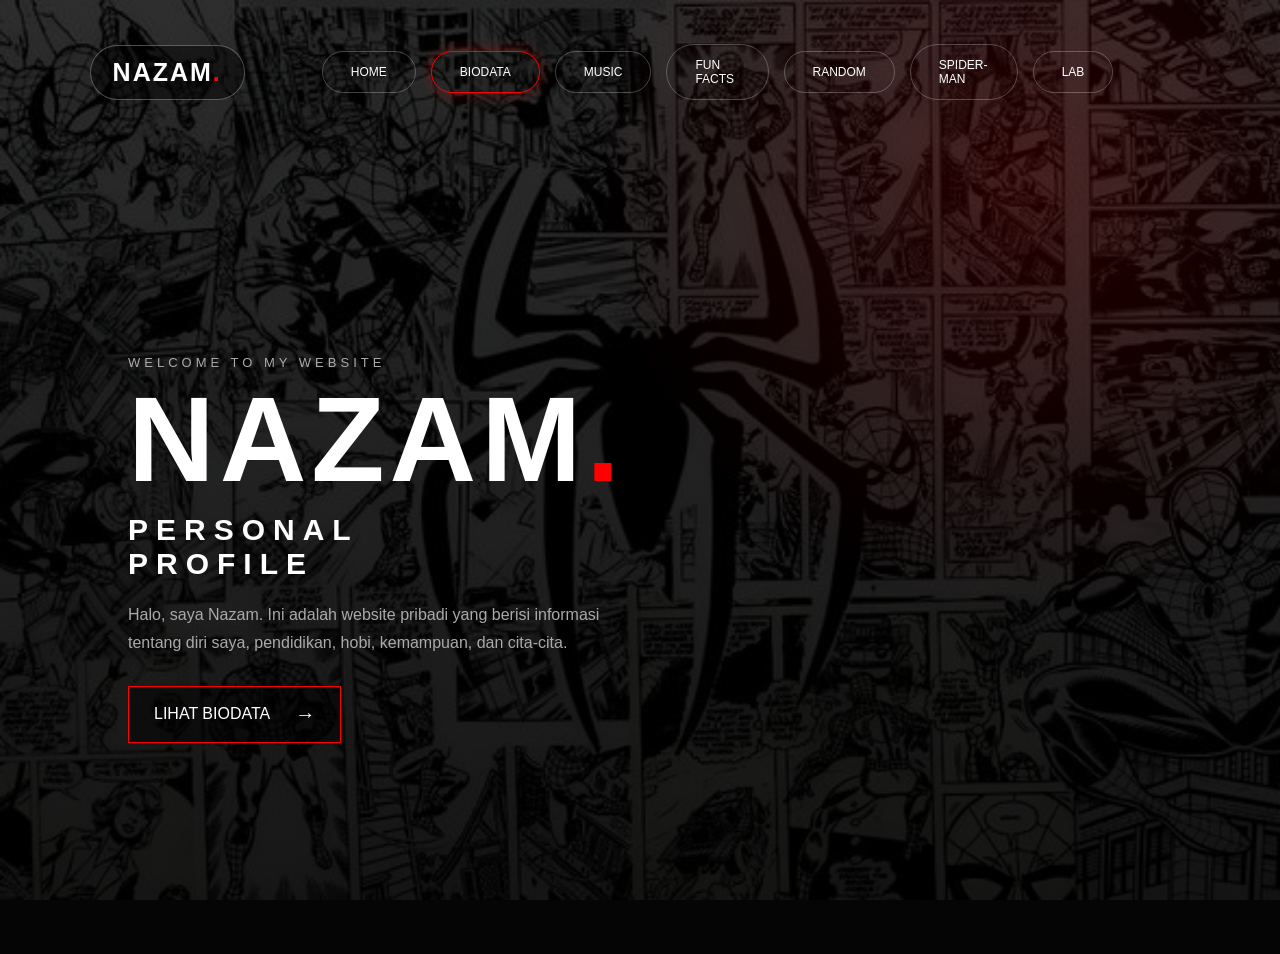
<file: index.html>
<!DOCTYPE html>
<html lang="id">
<head>
    <meta charset="UTF-8">
    <meta name="viewport" content="width=device-width, initial-scale=1.0">

    <title>NAZAM — Home</title>

    <link rel="stylesheet" href="style.css">
</head>

<body>

    <!-- NAVBAR -->
    <header class="navbar">

        <div class="logo">
            NAZAM<span>.</span>
        </div>

<nav class="navbar">
    <a href="index.html">HOME</a>
    <a href="biodata.html" class="active">BIODATA</a>
    <a href="music.html">MUSIC</a>
    <a href="funfacts.html">FUN FACTS</a>
    <a href="random.html">RANDOM</a>
    <a href="spiderman.html">SPIDER-MAN</a>
    <a href="experiment.html">LAB</a>
</nav>

    </header>


    <!-- HERO -->
    <main class="hero">

        <div class="hero-content">

            <div class="hero-small">
                WELCOME TO MY WEBSITE
            </div>

            <h1>
                NAZAM<span>.</span>
            </h1>

            <h2>
                PERSONAL<br>
                PROFILE
            </h2>

            <p>
                Halo, saya Nazam. Ini adalah website pribadi
                yang berisi informasi tentang diri saya,
                pendidikan, hobi, kemampuan, dan cita-cita.
            </p>

            <a href="biodata.html" class="bio-button">
                LIHAT BIODATA
                <span>→</span>
            </a>

        </div>

    </main>


    <script src="script.js"></script>

</body>
</html>
</file>
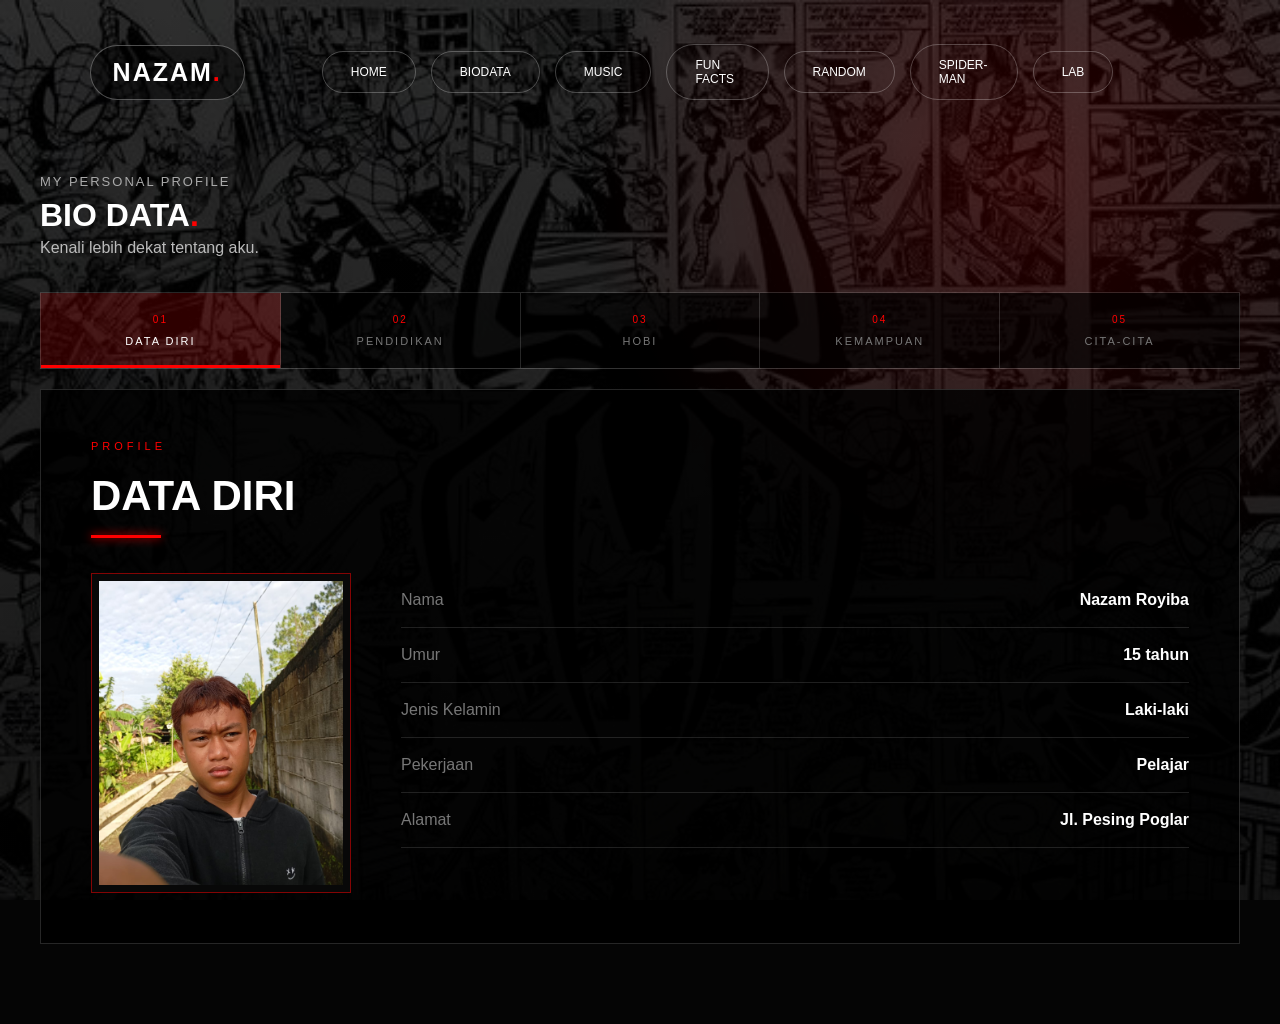
<file: biodata.html>
<!DOCTYPE html>
<html lang="id">

<head>

    <meta charset="UTF-8">

    <meta name="viewport" content="width=device-width, initial-scale=1.0">

    <title>NAZAM — Bio Data</title>

    <link rel="stylesheet" href="style.css">
    <link rel="stylesheet" href="biodata.css">

</head>


<body>

    <!-- NAVBAR -->

    <header class="navbar">

        <div class="logo">
            NAZAM<span>.</span>
        </div>

<nav class="navbar">
    <a href="index.html">HOME</a>
    <a href="biodata.html">BIODATA</a>
    <a href="music.html">MUSIC</a>
    <a href="funfacts.html">FUN FACTS</a>
    <a href="random.html">RANDOM</a>
    <a href="spiderman.html">SPIDER-MAN</a>
    <a href="experiment.html">LAB</a>
</nav>

    </header>


    <!-- BIODATA -->

    <main class="biodata-container">


        <!-- JUDUL -->

        <section class="bio-heading">

            <div>

                <div class="bio-small">
                    MY PERSONAL PROFILE 
                </div>

                <h1>
                    BIO DATA<span>.</span>
                </h1>

                <p>
                    Kenali lebih dekat tentang aku.
                </p>

            </div>

            <div class="bio-number">
                
            </div>

        </section>


        <!-- MENU -->

        <div class="tabs">

            <button
                class="tab active"
                data-target="data-diri">

                <span>01</span>
                DATA DIRI

            </button>


            <button
                class="tab"
                data-target="pendidikan">

                <span>02</span>
                PENDIDIKAN

            </button>


            <button
                class="tab"
                data-target="hobi">

                <span>03</span>
                HOBI

            </button>


            <button
                class="tab"
                data-target="kemampuan">

                <span>04</span>
                KEMAMPUAN

            </button>


            <button
                class="tab"
                data-target="cita-cita">

                <span>05</span>
                CITA-CITA

            </button>

        </div>


        <!-- ================= DATA DIRI ================= -->

        <section
            class="content active"
            id="data-diri">

            <div class="section-label">
                PROFILE
            </div>

            <h2>
                DATA DIRI
            </h2>


            <div class="profile">

                <!-- FOTO -->

                <div class="photo">

                    <img
                        src="foto-nazam.jpg"
                        alt="Foto Nazam">

                </div>


                <!-- INFORMASI -->

                <div class="information">

                    <div class="data">

                        <span>Nama</span>
                        <strong>Nazam Royiba</strong>

                    </div>


                    <div class="data">

                        <span>Umur</span>
                        <strong>15 tahun</strong>

                    </div>


                    <div class="data">

                        <span>Jenis Kelamin</span>
                        <strong>Laki-laki</strong>

                    </div>


                    <div class="data">

                        <span>Pekerjaan</span>
                        <strong>Pelajar</strong>

                    </div>


                    <div class="data">

                        <span>Alamat</span>
                        <strong>Jl. Pesing Poglar</strong>

                    </div>

                </div>

            </div>

        </section>


        <!-- ================= PENDIDIKAN ================= -->

        <section
            class="content"
            id="pendidikan">

            <div class="section-label">
                02 / EDUCATION
            </div>

            <h2>
                PENDIDIKAN
            </h2>


            <div class="education-list">

                <div class="education-item">

                    <span>01</span>

                    <div>
                        <small>SEKOLAH DASAR</small>

                        <h3>
                            SDN KKA 01 PG
                        </h3>
                    </div>

                </div>


                <div class="education-item">

                    <span>02</span>

                    <div>
                        <small>SEKOLAH MENENGAH PERTAMA</small>

                        <h3>
                            SMPN 132 JAKARTA
                        </h3>
                    </div>

                </div>


                <div class="education-item">

                    <span>03</span>

                    <div>
                        <small>SEKOLAH MENENGAH KEJURUAN</small>

                        <h3>
                            SMKN 1 JAKARTA
                        </h3>
                    </div>

                </div>

            </div>

        </section>


        <!-- ================= HOBI ================= -->

        <section
            class="content"
            id="hobi">

            <div class="section-label">
                03 / INTEREST
            </div>

            <h2>
                HOBI
            </h2>


            <div class="cards">


                <div class="card">

                    <span class="card-number">
                        01
                    </span>

                    <div class="icon">
                        ✎
                    </div>

                    <h3>
                        MENGGAMBAR
                    </h3>

                    <p>
                        Menggambar dan menuangkan ide
                        melalui visual.
                    </p>

                </div>


                <div class="card">

                    <span class="card-number">
                        02
                    </span>

                    <div class="icon">
                        ♪
                    </div>

                    <h3>
                        MUSIK
                    </h3>

                    <p>
                        Mendengarkan musik sebagai hiburan
                        dan teman aktivitas.
                    </p>

                </div>


                <div class="card">

                    <span class="card-number">
                        03
                    </span>

                    <div class="icon">
                        +
                    </div>

                    <h3>
                        MEMBACA
                    </h3>

                    <p>
                        Membaca untuk menambah wawasan
                        dan pengetahuan.
                    </p>

                </div>


            </div>

        </section>


        <!-- ================= KEMAMPUAN ================= -->

        <section
            class="content"
            id="kemampuan">

            <div class="section-label">
                04 / SKILLS
            </div>

            <h2>
                KEMAMPUAN
            </h2>


            <div class="skills">

                <div class="skill">

                    <div>
                        <span>
                            BAHASA INDONESIA
                        </span>

                        <b>01</b>
                    </div>

                    <div class="skill-line">
                        <i></i>
                    </div>

                </div>


                <div class="skill">

                    <div>
                        <span>
                            MATEMATIKA
                        </span>

                        <b>02</b>
                    </div>

                    <div class="skill-line">
                        <i></i>
                    </div>

                </div>


                <div class="skill">

                    <div>
                        <span>
                            BAHASA INGGRIS
                        </span>

                        <b>03</b>
                    </div>

                    <div class="skill-line">
                        <i></i>
                    </div>

                </div>

            </div>

        </section>


        <!-- ================= CITA-CITA ================= -->

        <section
            class="content"
            id="cita-cita">

            <div class="section-label">
                05 / FUTURE
            </div>

            <h2>
                CITA-CITA
            </h2>


            <div class="cards">


                <div class="card">

                    <span class="card-number">
                        01
                    </span>

                    <div class="icon">
                        ◈
                    </div>

                    <h3>
                        CEO PERUSAHAAN TAMBANG
                    </h3>

                    <p>
                        Membangun dan memimpin perusahaan
                        di bidang pertambangan.
                    </p>

                </div>


                <div class="card">

                    <span class="card-number">
                        02
                    </span>

                    <div class="icon">
                        &lt;/&gt;
                    </div>

                    <h3>
                        BERKARIER DI BIDANG IT
                    </h3>

                    <p>
                        Mengembangkan kemampuan teknologi
                        dan bekerja di bidang IT.
                    </p>

                </div>


                <div class="card">

                    <span class="card-number">
                        03
                    </span>

                    <div class="icon">
                        ★
                    </div>

                    <h3>
                        MENJADI TNI AU
                    </h3>

                    <p>
                        Memiliki cita-cita untuk berkarier
                        sebagai anggota TNI Angkatan Udara.
                    </p>

                </div>


            </div>

        </section>


    </main>


    <script src="script.js"></script>

</body>

</html>
</file>
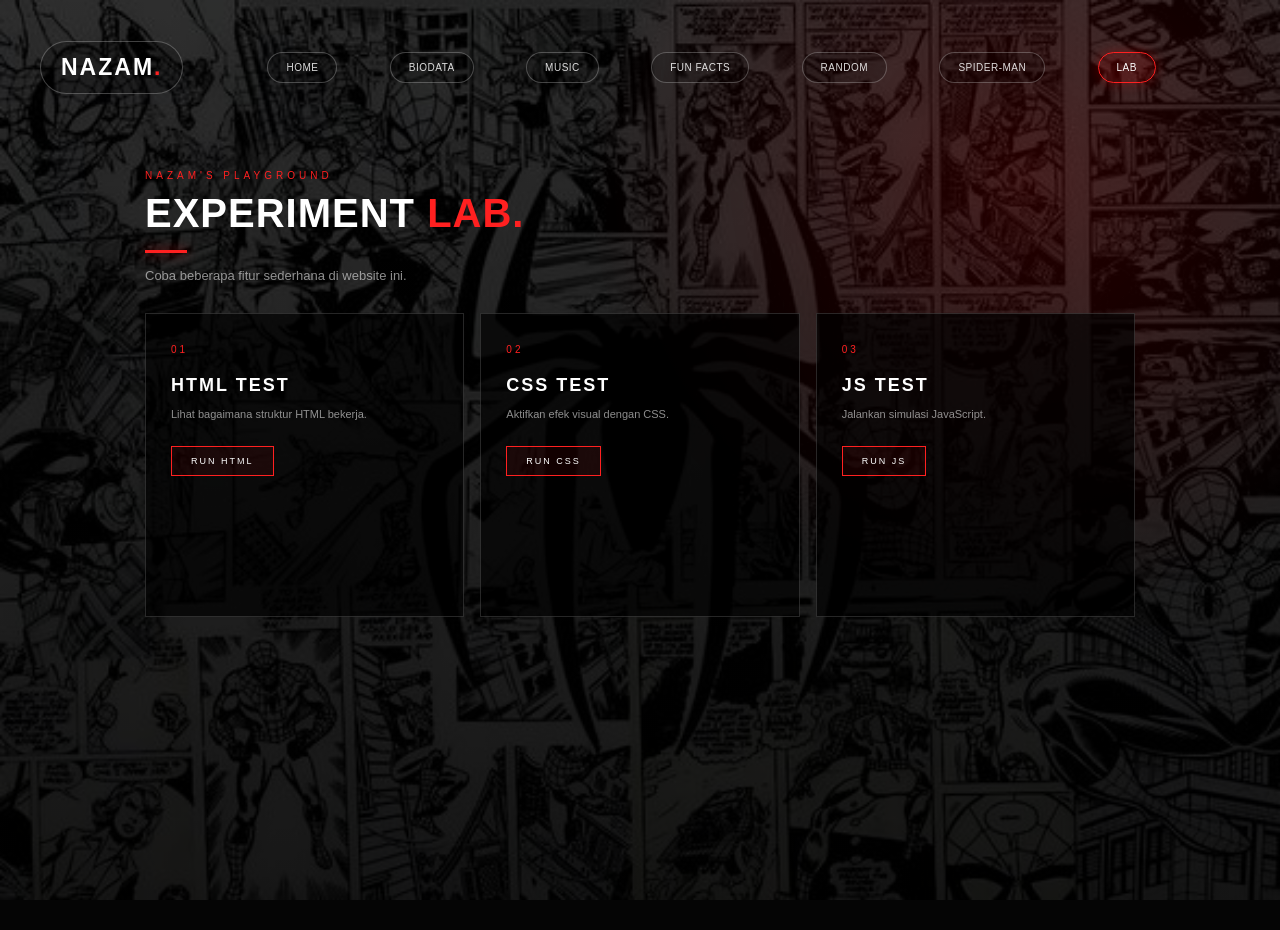
<file: experiment.html>
<!DOCTYPE html>
<html lang="id">
<head>
    <meta charset="UTF-8">
    <meta name="viewport" content="width=device-width, initial-scale=1.0">

    <title>NAZAM — Lab</title>

    <link rel="stylesheet" href="style.css">
    <link rel="stylesheet" href="experiment.css">
</head>

<body>

<header class="header">

    <div class="logo">
        NAZAM<span>.</span>
    </div>

    <nav class="navbar">

        <a href="index.html">HOME</a>

        <a href="biodata.html">BIODATA</a>

        <a href="music.html">MUSIC</a>

        <a href="funfacts.html">FUN FACTS</a>

        <a href="random.html">RANDOM</a>

        <a href="spiderman.html">SPIDER-MAN</a>

        <a href="experiment.html" class="active">LAB</a>

    </nav>

</header>


<main class="experiment-page">

    <div class="page-heading">
        <p>NAZAM'S PLAYGROUND</p>

        <h1>
            EXPERIMENT <span>LAB.</span>
        </h1>

        <div></div>

        <p>
            Coba beberapa fitur sederhana di website ini.
        </p>
    </div>


 <section class="experiment-grid">

    <!-- HTML -->
    <div class="experiment-card">

        <small>01</small>

        <h2>HTML TEST</h2>

        <p>
            Lihat bagaimana struktur HTML bekerja.
        </p>

        <button onclick="runHTML()">
            RUN HTML
        </button>

        <div class="visual-result html-visual" id="htmlResult">

            <div class="code-icon">
                &lt;/&gt;
            </div>

            <div class="scan-line"></div>

            <strong>HTML SYSTEM</strong>

            <span>STRUCTURE ONLINE</span>

        </div>

    </div>


    <!-- CSS -->
    <div class="experiment-card">

        <small>02</small>

        <h2>CSS TEST</h2>

        <p>
            Aktifkan efek visual dengan CSS.
        </p>

        <button onclick="runCSS()">
            RUN CSS
        </button>

        <div class="visual-result css-visual" id="cssResult">

            <div class="energy-ring"></div>

            <div class="energy-core"></div>

            <strong>CSS ENERGY</strong>

            <span>VISUAL EFFECT ACTIVE</span>

        </div>

    </div>


    <!-- JAVASCRIPT -->
    <div class="experiment-card">

        <small>03</small>

        <h2>JS TEST</h2>

        <p>
            Jalankan simulasi JavaScript.
        </p>

        <button onclick="runJS()">
            RUN JS
        </button>

        <div class="visual-result js-visual" id="jsResult">

            <div class="terminal">

                <div class="terminal-top">
                    <span></span>
                    <span></span>
                    <span></span>
                </div>

                <div class="terminal-text">
                    <p>&gt; initializing...</p>
                    <p>&gt; javascript online</p>
                    <p>&gt; system ready_</p>
                </div>

            </div>

        </div>

    </div>

</section>

</main>

<script>

function runHTML() {

    const result = document.getElementById("htmlResult");

    result.classList.remove("show");

    setTimeout(() => {

        result.classList.add("show");

    }, 100);

}


function runCSS() {

    const result = document.getElementById("cssResult");

    result.classList.remove("show");

    setTimeout(() => {

        result.classList.add("show");

        result.classList.toggle("active");

    }, 100);

}


function runJS() {

    const result = document.getElementById("jsResult");

    result.classList.remove("show");

    setTimeout(() => {

        result.classList.add("show");

    }, 100);

}

</script>

</script>
</body>
</html>
</file>
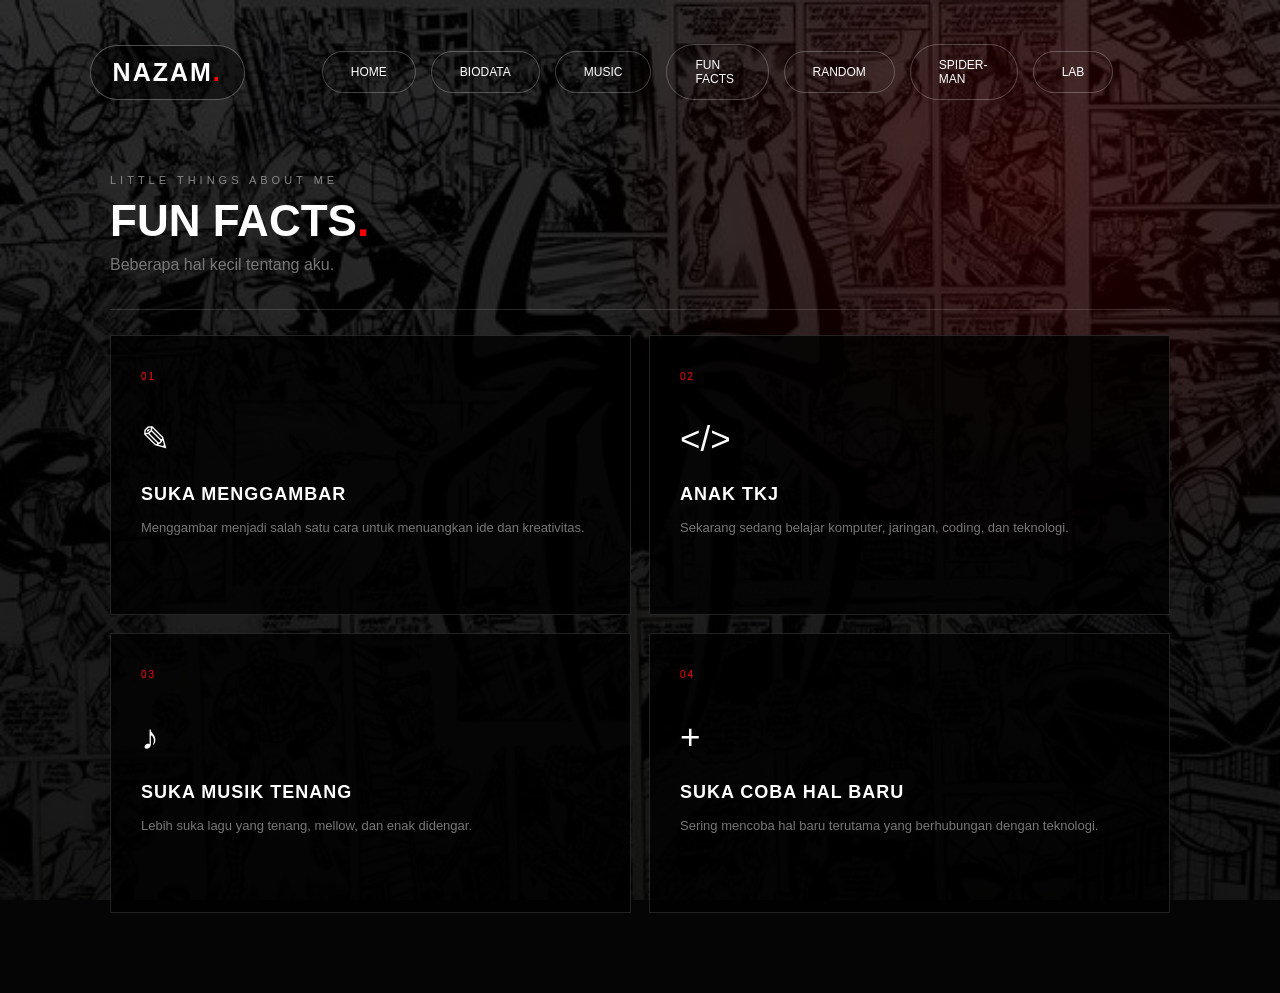
<file: funfacts.html>
<!DOCTYPE html>
<html lang="id">

<head>
    <meta charset="UTF-8">
    <meta name="viewport" content="width=device-width, initial-scale=1.0">

    <title>NAZAM — Fun Facts</title>

    <link rel="stylesheet" href="style.css">
    <link rel="stylesheet" href="funfacts.css">
</head>

<body>

<header class="navbar">

    <div class="logo">
        NAZAM<span>.</span>
    </div>

<nav class="navbar">
    <a href="index.html">HOME</a>
    <a href="biodata.html">BIODATA</a>
    <a href="music.html">MUSIC</a>
    <a href="funfacts.html">FUN FACTS</a>
    <a href="random.html">RANDOM</a>
    <a href="spiderman.html">SPIDER-MAN</a>
    <a href="experiment.html">LAB</a>
</nav>

</header>


<main class="facts-container">

    <section class="facts-heading">

        <div>

            <div class="facts-small">
                LITTLE THINGS ABOUT ME
            </div>

            <h1>
                FUN FACTS<span>.</span>
            </h1>

            <p>
                Beberapa hal kecil tentang aku.
            </p>

        </div>

        <div class="facts-number">
            
        </div>

    </section>


    <section class="facts-grid">


        <article class="fact">

            <span>01</span>

            <div class="fact-icon">
                ✎
            </div>

            <h2>
                SUKA MENGGAMBAR
            </h2>

            <p>
                Menggambar menjadi salah satu cara
                untuk menuangkan ide dan kreativitas.
            </p>

        </article>


        <article class="fact">

            <span>02</span>

            <div class="fact-icon">
                &lt;/&gt;
            </div>

            <h2>
                ANAK TKJ
            </h2>

            <p>
                Sekarang sedang belajar komputer,
                jaringan, coding, dan teknologi.
            </p>

        </article>


        <article class="fact">

            <span>03</span>

            <div class="fact-icon">
                ♪
            </div>

            <h2>
                SUKA MUSIK TENANG
            </h2>

            <p>
                Lebih suka lagu yang tenang,
                mellow, dan enak didengar.
            </p>

        </article>


        <article class="fact">

            <span>04</span>

            <div class="fact-icon">
                +
            </div>

            <h2>
                SUKA COBA HAL BARU
            </h2>

            <p>
                Sering mencoba hal baru terutama
                yang berhubungan dengan teknologi.
            </p>

        </article>


    </section>

</main>

</body>
</html>
</file>
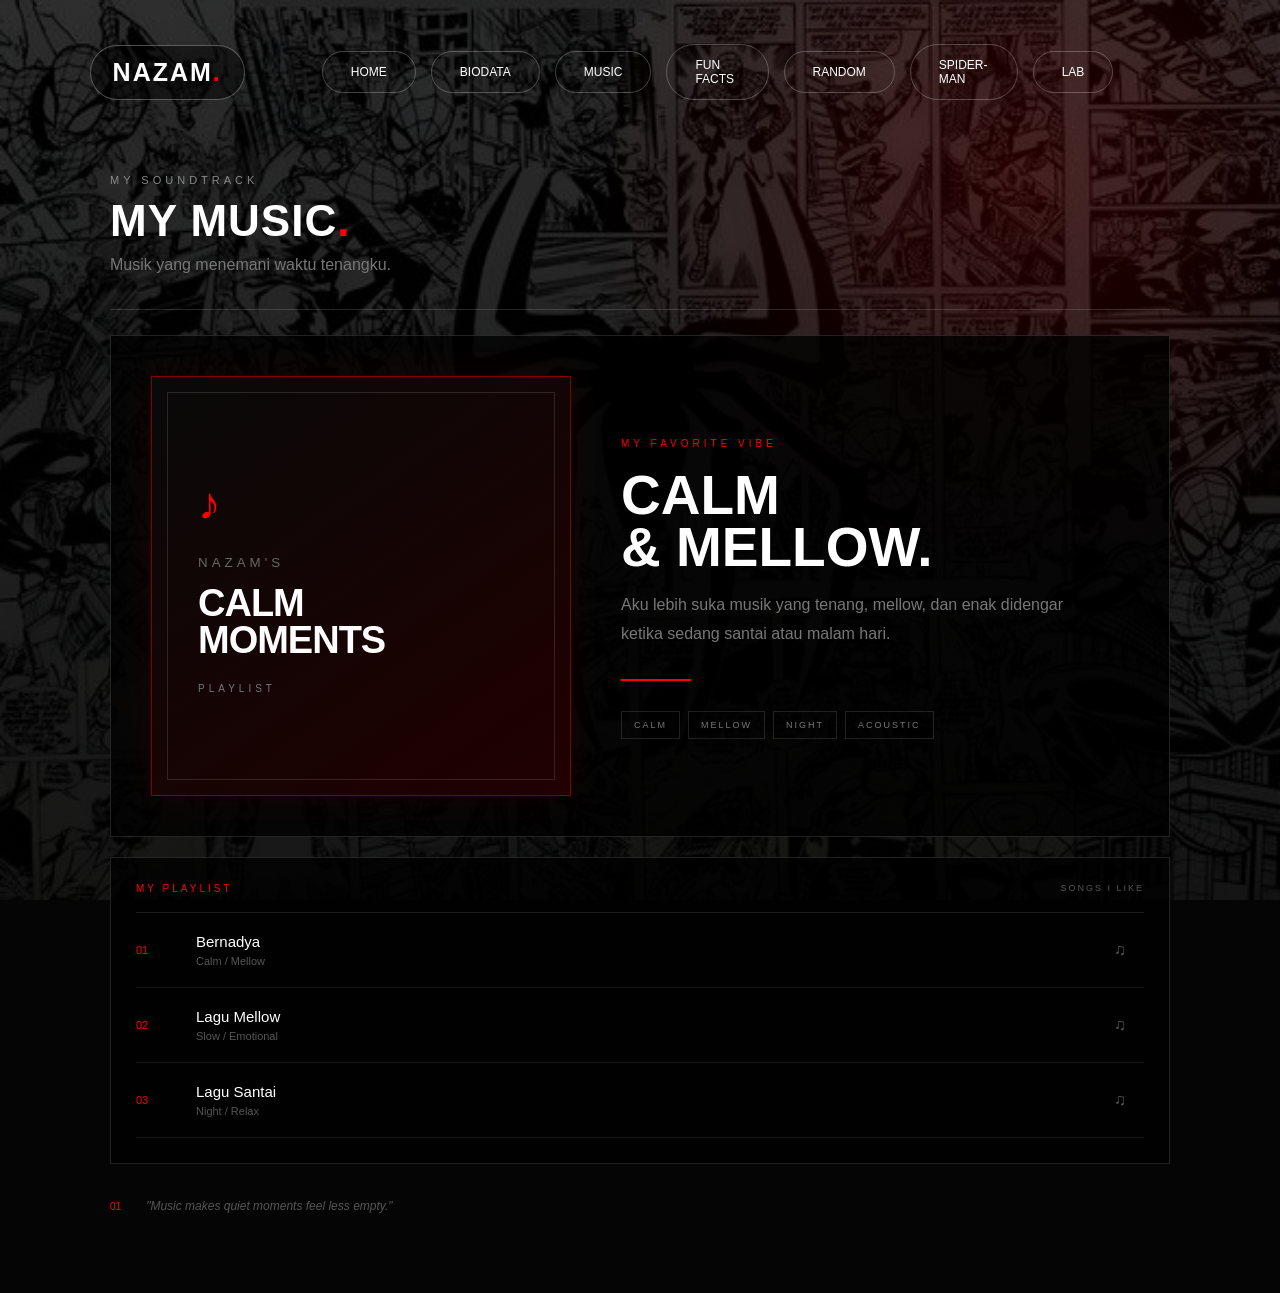
<file: music.html>
<!DOCTYPE html>
<html lang="id">

<head>
    <meta charset="UTF-8">
    <meta name="viewport" content="width=device-width, initial-scale=1.0">

    <title>NAZAM — My Music</title>

    <link rel="stylesheet" href="style.css">
    <link rel="stylesheet" href="music.css">
</head>

<body>

<header class="navbar">

    <div class="logo">
        NAZAM<span>.</span>
    </div>

<nav class="navbar">
    <a href="index.html">HOME</a>
    <a href="biodata.html">BIODATA</a>
    <a href="music.html">MUSIC</a>
    <a href="funfacts.html">FUN FACTS</a>
    <a href="random.html">RANDOM</a>
    <a href="spiderman.html">SPIDER-MAN</a>
    <a href="experiment.html">LAB</a>
</nav>

</header>


<main class="music-container">

    <section class="music-heading">

        <div>
            <div class="music-small">
                MY SOUNDTRACK
            </div>

            <h1>
                MY MUSIC<span>.</span>
            </h1>

            <p>
                Musik yang menemani waktu tenangku.
            </p>
        </div>

        <div class="music-number">
        </div>

    </section>


    <section class="music-main">

        <div class="music-cover">

            <div class="cover-inner">

                <span>♪</span>

                <small>
                    NAZAM'S
                </small>

                <strong>
                    CALM<br>
                    MOMENTS
                </strong>

                <em>
                    PLAYLIST
                </em>

            </div>

        </div>


        <div class="music-content">

            <span class="music-label">
                MY FAVORITE VIBE
            </span>

            <h2>
                CALM<br>
                & MELLOW.
            </h2>

            <p>
                Aku lebih suka musik yang tenang,
                mellow, dan enak didengar ketika
                sedang santai atau malam hari.
            </p>

            <div class="music-line"></div>

            <div class="music-tags">
                <span>CALM</span>
                <span>MELLOW</span>
                <span>NIGHT</span>
                <span>ACOUSTIC</span>
            </div>

        </div>

    </section>


    <section class="playlist">

        <div class="playlist-heading">

            <span>
                MY PLAYLIST
            </span>

            <small>
                SONGS I LIKE
            </small>

        </div>


        <div class="song">

            <div class="song-number">
                01
            </div>

            <div>
                <h3>
                    Bernadya
                </h3>

                <p>
                    Calm / Mellow
                </p>
            </div>

            <span class="song-icon">
                ♫
            </span>

        </div>


        <div class="song">

            <div class="song-number">
                02
            </div>

            <div>
                <h3>
                    Lagu Mellow
                </h3>

                <p>
                    Slow / Emotional
                </p>
            </div>

            <span class="song-icon">
                ♫
            </span>

        </div>


        <div class="song">

            <div class="song-number">
                03
            </div>

            <div>
                <h3>
                    Lagu Santai
                </h3>

                <p>
                    Night / Relax
                </p>
            </div>

            <span class="song-icon">
                ♫
            </span>

        </div>

    </section>


    <div class="music-quote">

        <span>01</span>

        <p>
            "Music makes quiet moments feel less empty."
        </p>

    </div>

</main>

</body>
</html>
</file>
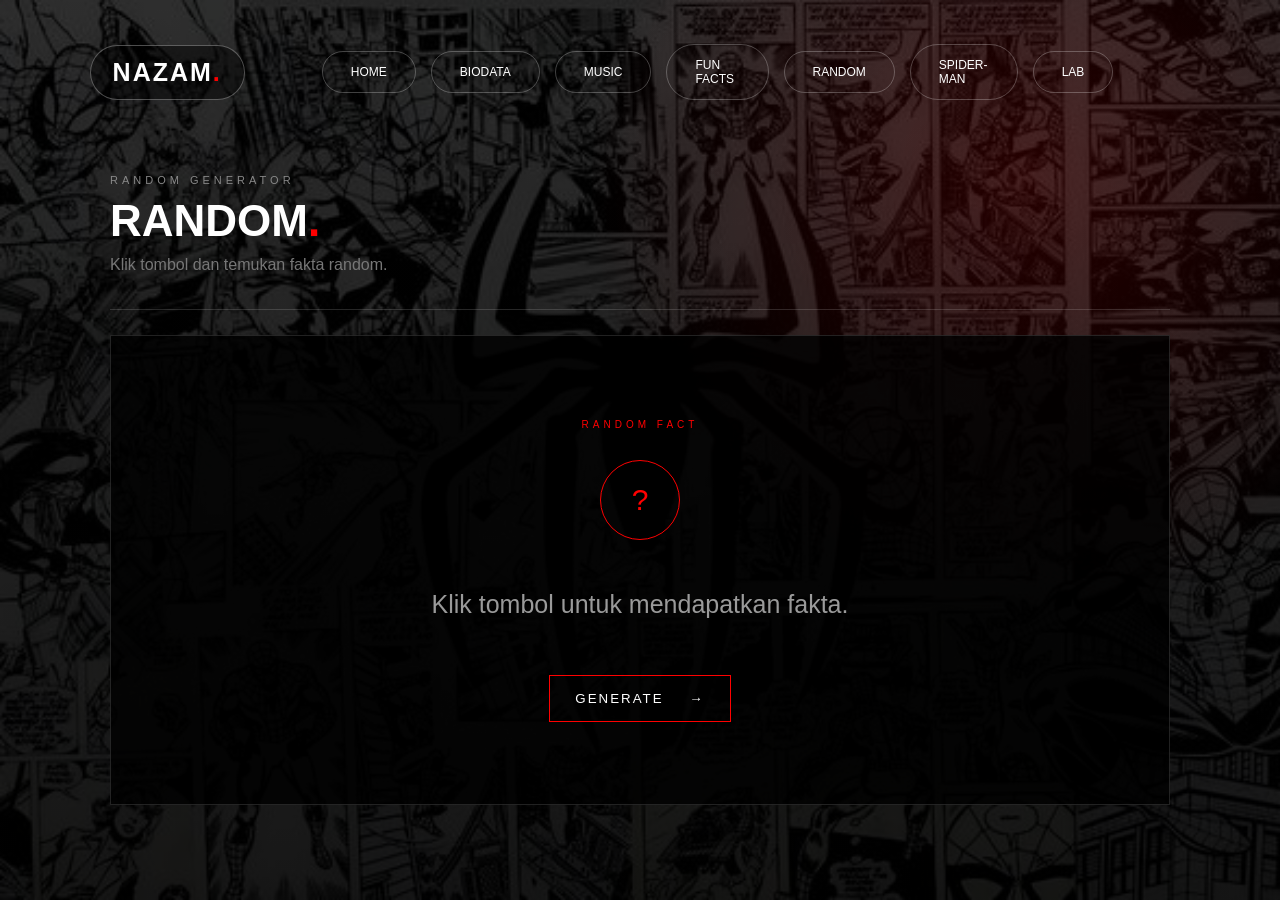
<file: random.html>
<!DOCTYPE html>
<html lang="id">

<head>

    <meta charset="UTF-8">
    <meta name="viewport" content="width=device-width, initial-scale=1.0">

    <title>NAZAM — Random</title>

    <link rel="stylesheet" href="style.css">
    <link rel="stylesheet" href="random.css">

</head>

<body>

<header class="navbar">

    <div class="logo">
        NAZAM<span>.</span>
    </div>

<nav class="navbar">
    <a href="index.html">HOME</a>
    <a href="biodata.html">BIODATA</a>
    <a href="music.html">MUSIC</a>
    <a href="funfacts.html">FUN FACTS</a>
    <a href="random.html">RANDOM</a>
    <a href="spiderman.html">SPIDER-MAN</a>
    <a href="experiment.html">LAB</a>
</nav>

</header>


<main class="random-container">


    <section class="random-heading">

        <div>

            <div class="random-small">
                RANDOM GENERATOR
            </div>

            <h1>
                RANDOM<span>.</span>
            </h1>

            <p>
                Klik tombol dan temukan fakta random.
            </p>

        </div>

        <div class="random-number">
            
        </div>

    </section>


    <section class="random-box">

        <span class="random-label">
            RANDOM FACT
        </span>


        <div class="random-icon">
            ?
        </div>


        <div id="randomFact">

            Klik tombol untuk
            mendapatkan fakta.

        </div>


        <button id="generateButton">

            GENERATE

            <b>→</b>

        </button>

    </section>


</main>


<script>

const facts = [

    "Nazam suka menggambar.",

    "Nazam sedang belajar TKJ.",

    "Nazam tertarik dengan dunia IT.",

    "Nazam suka mendengarkan musik.",

    "Nazam sedang belajar membuat website.",

    "Nazam sedang belajar membuat game.",

    "Nazam suka mencoba hal baru.",

    "Nazam menggunakan Fedora di laptop.",

    "Nazam suka musik yang tenang dan mellow."

];


const button =
    document.getElementById("generateButton");

const fact =
    document.getElementById("randomFact");


button.addEventListener("click", function() {

    const index =
        Math.floor(Math.random() * facts.length);

    fact.classList.remove("show");

    setTimeout(function() {

        fact.textContent = facts[index];

        fact.classList.add("show");

    }, 150);

});

</script>

</body>
</html>
</file>
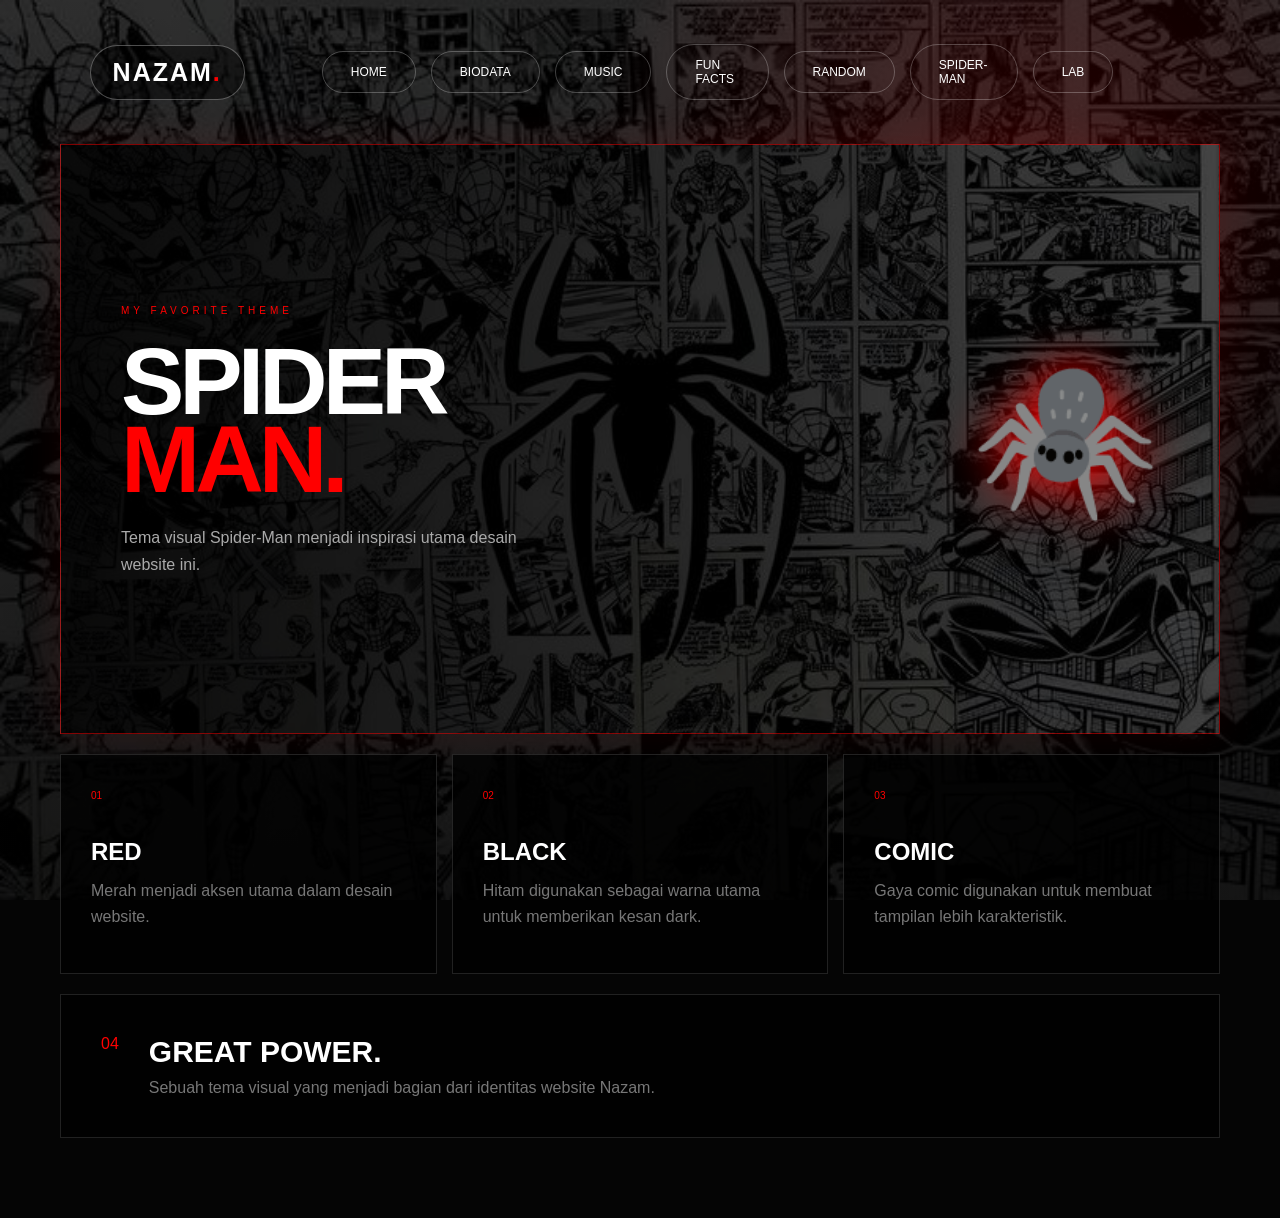
<file: spiderman.html>
<!DOCTYPE html>
<html lang="id">

<head>

    <meta charset="UTF-8">
    <meta name="viewport" content="width=device-width, initial-scale=1.0">

    <title>NAZAM — Spider-Man</title>

    <link rel="stylesheet" href="style.css">
    <link rel="stylesheet" href="spiderman.css">

</head>

<body>

<header class="navbar">

    <div class="logo">
        NAZAM<span>.</span>
    </div>

<nav class="navbar">
    <a href="index.html">HOME</a>
    <a href="biodata.html">BIODATA</a>
    <a href="music.html">MUSIC</a>
    <a href="funfacts.html">FUN FACTS</a>
    <a href="random.html">RANDOM</a>
    <a href="spiderman.html">SPIDER-MAN</a>
    <a href="experiment.html">LAB</a>
</nav>

</header>


<main class="spider-container">


    <section class="spider-hero">

        <div class="spider-text">

            <span>
                MY FAVORITE THEME
            </span>

            <h1>
                SPIDER
                <strong>MAN.</strong>
            </h1>

            <p>
                Tema visual Spider-Man menjadi
                inspirasi utama desain website ini.
            </p>

        </div>


        <div class="spider-symbol">
            🕷️
        </div>

    </section>


    <section class="spider-info">


        <article>

            <span>01</span>

            <h2>
                RED
            </h2>

            <p>
                Merah menjadi aksen utama
                dalam desain website.
            </p>

        </article>


        <article>

            <span>02</span>

            <h2>
                BLACK
            </h2>

            <p>
                Hitam digunakan sebagai warna
                utama untuk memberikan kesan dark.
            </p>

        </article>


        <article>

            <span>03</span>

            <h2>
                COMIC
            </h2>

            <p>
                Gaya comic digunakan untuk
                membuat tampilan lebih karakteristik.
            </p>

        </article>


    </section>


    <section class="spider-quote">

        <span>
            04
        </span>

        <div>

            <h2>
                GREAT POWER.
            </h2>

            <p>
                Sebuah tema visual yang menjadi
                bagian dari identitas website Nazam.
            </p>

        </div>

    </section>


</main>

</body>
</html>
</file>
<file: style.css>
* {
    margin: 0;
    padding: 0;
    box-sizing: border-box;
}


html {
    scroll-behavior: smooth;
}


body {
    min-height: 100vh;

    font-family: Arial, Helvetica, sans-serif;

    color: white;

    background: #050505;

    overflow-x: hidden;

    position: relative;
}


/* =========================
   SPIDER-MAN BACKGROUND
========================= */

body::before {

    content: "";

    position: fixed;

    inset: 0;

    background:
        linear-gradient(
            rgba(0, 0, 0, 0.55),
            rgba(0, 0, 0, 0.78)
        ),
        url("./spiderman-bg.jpg");

    background-size: cover;

    background-position: center;

    background-repeat: no-repeat;

    z-index: -2;
}


/* Lapisan gelap */

body::after {

    content: "";

    position: fixed;

    inset: 0;

    background:
        radial-gradient(
            circle at 80% 20%,
            rgba(255, 0, 0, 0.15),
            transparent 35%
        );

    pointer-events: none;

    z-index: -1;
}


/* =========================
   NAVBAR
========================= */

.navbar {

    width: 100%;

    padding: 22px 7%;

    display: flex;

    align-items: center;

    justify-content: space-between;

    position: relative;

    z-index: 10;

}


.logo {

    border: 1px solid rgba(255,255,255,0.3);

    border-radius: 50px;

    padding: 12px 22px;

    font-size: 25px;

    font-weight: bold;

    letter-spacing: 2px;

    background: rgba(0,0,0,0.45);

}


.logo span,
.hero h1 span,
.bio-heading h1 span {

    color: red;

}


.navbar nav {

    display: flex;

    gap: 15px;

}


.navbar nav a {

    text-decoration: none;

    color: white;

    border: 1px solid rgba(255,255,255,0.25);

    border-radius: 30px;

    padding: 13px 28px;

    font-size: 12px;

    transition: 0.3s;

}


.navbar nav a:hover,
.navbar nav a.active {

    border-color: red;

    color: white;

    box-shadow:
        0 0 15px rgba(255,0,0,0.3);

}


/* =========================
   HOME
========================= */

.hero {

    min-height: calc(100vh - 90px);

    display: flex;

    align-items: center;

    padding: 50px 10%;

}


.hero-content {

    max-width: 650px;

}


.hero-small {

    color: #aaa;

    font-size: 13px;

    letter-spacing: 4px;

    margin-bottom: 15px;

}


.hero h1 {

    font-size: clamp(60px, 10vw, 120px);

    line-height: 0.9;

    letter-spacing: 5px;

}


.hero h2 {

    font-size: 30px;

    letter-spacing: 8px;

    margin: 20px 0;

}


.hero p {

    color: #aaa;

    line-height: 1.7;

    max-width: 500px;

    margin-bottom: 30px;

}


.bio-button {

    display: inline-flex;

    align-items: center;

    gap: 25px;

    padding: 16px 25px;

    color: white;

    text-decoration: none;

    border: 1px solid red;

    background: rgba(0,0,0,0.5);

    transition: 0.3s;

}


.bio-button:hover {

    background: red;

    box-shadow:
        0 0 25px rgba(255,0,0,0.5);

}


.bio-button span {

    font-size: 20px;

}


/* =========================
   MOBILE
========================= */

@media (max-width: 700px) {

    .navbar {

        padding: 20px;

    }

    .navbar nav {

        gap: 5px;

    }

    .navbar nav a {

        padding: 10px 15px;

    }

    .hero {

        padding: 40px 25px;

    }

}
</file>
<file: biodata.css>
/* =========================
   BIODATA CONTAINER
========================= */

.biodata-container {

    width: 100%;

    max-width: 1200px;

    margin: auto;

    padding-bottom: 80px;

}


/* =========================
   HEADING
========================= */

.bio-heading {

    padding: 30px 0 35px;

    display: flex;

    justify-content: space-between;

    align-items: flex-end;

    border-bottom: 1px solid rgba(255,255,255,0.15);

}


.bio-small {

    color: #aaa;

    font-size: 13px;

    letter-spacing: 2px;

}


.bio-heading h1 {

    font-size: 32px;

    margin-top: 8px;

}


.bio-heading p {

    color: #bbb;

    margin-top: 5px;

}


.bio-number {

    color: red;

    font-size: 14px;

    letter-spacing: 3px;

}


/* =========================
   TABS
========================= */

.tabs {

    display: flex;

    width: 100%;

    border-bottom: 1px solid rgba(255,255,255,0.2);

}


.tab {

    flex: 1;

    min-height: 75px;

    border: none;

    border-right: 1px solid rgba(255,255,255,0.15);

    background: rgba(0,0,0,0.65);

    color: #777;

    cursor: pointer;

    transition: 0.3s;

    font-size: 11px;

    letter-spacing: 2px;

}


.tab:first-child {

    border-left: 1px solid rgba(255,255,255,0.15);

}


.tab span {

    display: block;

    color: red;

    font-size: 10px;

    margin-bottom: 10px;

}


.tab:hover {

    color: white;

    background: rgba(255,0,0,0.1);

}


.tab.active {

    color: white;

    background: rgba(255,0,0,0.18);

    box-shadow:
        inset 0 -3px red;

}


/* =========================
   CONTENT
========================= */

.content {

    display: none;

    margin-top: 20px;

    padding: 50px;

    min-height: 430px;

    background: rgba(0,0,0,0.82);

    border: 1px solid rgba(255,255,255,0.15);

}


.content.active {

    display: block;

}


.section-label {

    color: red;

    font-size: 11px;

    letter-spacing: 4px;

    margin-bottom: 20px;

}


.content h2 {

    font-size: 42px;

    margin-bottom: 35px;

}


.content h2::after {

    content: "";

    display: block;

    width: 70px;

    height: 3px;

    background: red;

    margin-top: 15px;

    box-shadow:
        0 0 10px red;

}


/* =========================
   DATA DIRI
========================= */

.profile {

    display: flex;

    gap: 50px;

    align-items: flex-start;

}


.photo {

    width: 260px;

    height: 320px;

    flex-shrink: 0;

    border: 1px solid rgba(255,0,0,0.5);

    padding: 7px;

    background: #080808;

}


.photo img {

    width: 100%;

    height: 100%;

    object-fit: cover;

    display: block;

}


.information {

    flex: 1;

}


.data {

    display: flex;

    justify-content: space-between;

    gap: 20px;

    padding: 18px 0;

    border-bottom: 1px solid rgba(255,255,255,0.12);

}


.data span {

    color: #777;

}


.data strong {

    color: white;

    text-align: right;

}


/* =========================
   PENDIDIKAN
========================= */

.education-list {

    display: flex;

    flex-direction: column;

}


.education-item {

    display: flex;

    gap: 30px;

    align-items: center;

    padding: 25px 0;

    border-bottom: 1px solid rgba(255,255,255,0.12);

}


.education-item > span {

    color: red;

    font-size: 12px;

}


.education-item small {

    color: #777;

    letter-spacing: 2px;

}


.education-item h3 {

    margin-top: 8px;

    font-size: 22px;

}


/* =========================
   CARDS
========================= */

.cards {

    display: grid;

    grid-template-columns:
        repeat(3, 1fr);

    gap: 15px;

}


.card {

    min-height: 215px;

    padding: 25px;

    border: 1px solid rgba(255,255,255,0.15);

    background: rgba(5,5,5,0.7);

    position: relative;

    transition: 0.3s;

}


.card:hover {

    border-color: red;

    transform: translateY(-5px);

    box-shadow:
        0 10px 30px rgba(255,0,0,0.15);

}


.card-number {

    color: red;

    font-size: 11px;

}


.icon {

    font-size: 27px;

    margin: 25px 0;

}


.card h3 {

    font-size: 18px;

    margin-bottom: 12px;

}


.card p {

    color: #777;

    font-size: 13px;

    line-height: 1.5;

}


/* =========================
   SKILLS
========================= */

.skills {

    display: flex;

    flex-direction: column;

    gap: 30px;

}


.skill > div:first-child {

    display: flex;

    justify-content: space-between;

    margin-bottom: 10px;

}


.skill span {

    font-size: 13px;

    letter-spacing: 2px;

}


.skill b {

    color: red;

    font-size: 11px;

}


.skill-line {

    height: 3px;

    background: #333;

    position: relative;

}


.skill-line i {

    display: block;

    width: 85%;

    height: 100%;

    background: red;

    box-shadow:
        0 0 10px red;

}


/* =========================
   RESPONSIVE
========================= */

@media (max-width: 800px) {

    .biodata-container {

        padding: 0 20px 60px;

    }


    .tabs {

        overflow-x: auto;

    }


    .tab {

        min-width: 130px;

    }


    .content {

        padding: 30px 20px;

    }


    .profile {

        flex-direction: column;

    }


    .photo {

        width: 100%;

        max-width: 280px;

    }


    .cards {

        grid-template-columns: 1fr;

    }

}


@media (max-width: 500px) {

    .bio-heading {

        align-items: flex-start;

    }


    .bio-number {

        display: none;

    }


    .content h2 {

        font-size: 32px;

    }


    .data {

        flex-direction: column;

        gap: 5px;

    }


    .data strong {

        text-align: left;

    }

}
</file>
<file: experiment.css>
/* =========================================
   EXPERIMENT LAB
========================================= */

.experiment-page {
    width: 990px;
    max-width: calc(100% - 40px);
    margin: 0 auto;
    padding: 65px 0 70px;
}


/* ==============================
   HEADER
============================== */

.header {
    width: 1320px;
    max-width: calc(100% - 80px);

    margin: 30px auto 0;

    display: flex;
    align-items: center;
    justify-content: space-between;

    position: relative;
    z-index: 100;
}

.header .logo {
    color: #fff;

    font-size: 23px;
    font-weight: 700;

    letter-spacing: 2px;

    padding: 12px 20px;

    border: 1px solid rgba(255,255,255,.25);

    border-radius: 30px;

    background: rgba(0,0,0,.2);

    flex-shrink: 0;
}

.header .logo span {
    color: #ff2020;
}

.header .navbar {
    display: flex;
    align-items: center;

    gap: 10px;

    margin-left: auto;
}

.header .navbar a {
    color: rgba(255,255,255,.85) !important;

    text-decoration: none !important;

    font-size: 10px;

    letter-spacing: .5px;

    padding: 9px 18px;

    border: 1px solid rgba(255,255,255,.25);

    border-radius: 25px;

    background: rgba(0,0,0,.15);

    white-space: nowrap;

    transition: .3s ease;
}

.header .navbar a:hover {
    color: #fff !important;

    border-color: #ff2020;

    background: rgba(255,0,0,.10);

    box-shadow:
        0 0 12px rgba(255,0,0,.25);
}

.header .navbar a.active {
    color: #fff !important;

    border-color: #ff2020;

    background: rgba(255,0,0,.12);

    box-shadow:
        0 0 12px rgba(255,0,0,.25);
}


/* ==============================
   RESPONSIVE
============================== */

@media (max-width: 1100px) {

    .header {
        max-width: calc(100% - 50px);
    }

    .header .navbar {
        gap: 5px;
    }

    .header .navbar a {
        padding: 8px 12px;
        font-size: 9px;
    }
}

@media (max-width: 750px) {

    .header {
        flex-direction: column;
        align-items: flex-start;
        gap: 15px;
    }

    .header .navbar {
        width: 100%;
        overflow-x: auto;
        justify-content: flex-start;
        padding-bottom: 5px;
    }

    .header .navbar a {
        flex-shrink: 0;
    }
}


/* =========================================
   HEADING
========================================= */

.page-heading {
    margin-bottom: 30px;
}

.page-heading > p:first-child {
    color: #ff2020;

    font-size: 10px;

    letter-spacing: 4px;

    margin-bottom: 10px;
}

.page-heading h1 {
    margin: 0;

    color: #fff;

    font-size: 40px;

    line-height: 1.1;

    letter-spacing: 1px;
}

.page-heading h1 span {
    color: #ff2020;
}

.page-heading div {
    width: 42px;
    height: 3px;

    margin: 15px 0;

    background: #ff2020;

    box-shadow:
        0 0 12px rgba(255,0,0,.5);
}

.page-heading > p:last-child {
    color: rgba(255,255,255,.55);

    font-size: 13px;

    margin: 0;
}


/* =========================================
   3 CARD SEJAJAR
========================================= */

.experiment-grid {
    display: grid;

    grid-template-columns:
        repeat(3, 1fr);

    gap: 16px;
}


/* =========================================
   CARD
========================================= */

.experiment-card {
    position: relative;

    min-width: 0;

    min-height: 270px;

    padding: 25px;

    background:
        rgba(0,0,0,.68);

    border:
        1px solid rgba(255,255,255,.15);

    transition: .3s ease;
}

.experiment-card:hover {
    transform: translateY(-5px);

    border-color:
        rgba(255,30,30,.7);

    box-shadow:
        0 10px 30px rgba(0,0,0,.4),
        0 0 20px rgba(255,0,0,.1);
}


/* NUMBER */

.experiment-card small {
    color: #ff2020;

    font-size: 10px;

    letter-spacing: 3px;
}


/* TITLE */

.experiment-card h2 {
    color: #fff;

    font-size: 18px;

    letter-spacing: 2px;

    margin: 18px 0 10px;
}


/* DESCRIPTION */

.experiment-card > p {
    color:
        rgba(255,255,255,.55);

    font-size: 11px;

    line-height: 1.6;

    margin-bottom: 22px;
}


/* =========================================
   BUTTON
========================================= */

.experiment-card button {
    appearance: none;

    border:
        1px solid #ff2020;

    background:
        rgba(255,0,0,.07);

    color: #fff;

    padding:
        9px 19px;

    font-family: inherit;

    font-size: 9px;

    letter-spacing: 2px;

    cursor: pointer;

    transition: .25s ease;
}

.experiment-card button:hover {
    background: #ff2020;

    border-color: #ff2020;

    box-shadow:
        0 0 18px rgba(255,0,0,.4);
}

.experiment-card button:active {
    transform: scale(.95);
}


/* =========================================
   VISUAL RESULT
========================================= */

.visual-result {
    margin-top: 20px;

    height: 95px;

    position: relative;

    overflow: hidden;

    opacity: 0;

    transform:
        translateY(10px)
        scale(.96);

    transition: .45s ease;
}

.visual-result.show {
    opacity: 1;

    transform:
        translateY(0)
        scale(1);
}


/* =========================================
   HTML VISUAL
========================================= */

.html-visual {
    display: flex;

    flex-direction: column;

    align-items: center;

    justify-content: center;

    border:
        1px solid rgba(255,40,40,.4);

    background:
        radial-gradient(
            circle,
            rgba(255,0,0,.18),
            rgba(0,0,0,.7)
        );
}

.code-icon {
    color: #ff2020;

    font-size: 27px;

    font-weight: bold;

    text-shadow:
        0 0 10px #ff2020,
        0 0 25px rgba(255,0,0,.7);

    animation:
        htmlPulse 1.5s infinite;
}

.html-visual strong {
    margin-top: 4px;

    color: white;

    font-size: 8px;

    letter-spacing: 2px;
}

.html-visual span {
    margin-top: 4px;

    color: #ff3030;

    font-size: 7px;

    letter-spacing: 1px;
}

.scan-line {
    position: absolute;

    left: 0;

    width: 100%;

    height: 2px;

    background: #ff2020;

    box-shadow:
        0 0 10px #ff2020;

    animation:
        scan 2s linear infinite;
}

@keyframes scan {
    0% {
        top: 0;
    }

    100% {
        top: 100%;
    }
}

@keyframes htmlPulse {
    0%,100% {
        transform: scale(1);
    }

    50% {
        transform: scale(1.15);
    }
}


/* =========================================
   CSS VISUAL
========================================= */

.css-visual {
    display: flex;

    align-items: center;

    justify-content: center;

    background:
        radial-gradient(
            circle,
            rgba(255,0,0,.22),
            transparent 65%
        );
}

.energy-ring {
    position: absolute;

    width: 55px;
    height: 55px;

    border:
        2px solid #ff2020;

    border-radius: 50%;

    box-shadow:
        0 0 10px #ff2020,
        inset 0 0 15px rgba(255,0,0,.7);

    animation:
        energyRotate 2s linear infinite;
}

.energy-ring::before,
.energy-ring::after {
    content: "";

    position: absolute;

    inset: 7px;

    border:
        1px solid rgba(255,255,255,.6);

    border-radius: 50%;
}

.energy-ring::after {
    inset: 16px;

    border-color: #ff2020;
}

.energy-core {
    width: 14px;
    height: 14px;

    border-radius: 50%;

    background: #ff2020;

    box-shadow:
        0 0 10px #ff2020,
        0 0 30px #ff2020;

    animation:
        corePulse .8s infinite alternate;
}

.css-visual strong {
    position: absolute;

    bottom: 7px;

    color: white;

    font-size: 7px;

    letter-spacing: 2px;
}

.css-visual span {
    position: absolute;

    top: 7px;

    color: #ff3030;

    font-size: 6px;

    letter-spacing: 1px;
}

@keyframes energyRotate {
    from {
        transform: rotate(0deg);
    }

    to {
        transform: rotate(360deg);
    }
}

@keyframes corePulse {
    from {
        transform: scale(.7);
    }

    to {
        transform: scale(1.3);
    }
}


/* =========================================
   JS TERMINAL
========================================= */

.js-visual {
    display: flex;

    align-items: center;

    justify-content: center;
}

.terminal {
    width: 90%;
    height: 75px;

    background: #050505;

    border:
        1px solid rgba(255,255,255,.18);

    box-shadow:
        0 0 20px rgba(255,0,0,.12);
}

.terminal-top {
    height: 15px;

    display: flex;

    align-items: center;

    gap: 4px;

    padding-left: 7px;

    border-bottom:
        1px solid rgba(255,255,255,.1);
}

.terminal-top span {
    width: 5px;
    height: 5px;

    border-radius: 50%;

    background: #ff2020;
}

.terminal-text {
    padding: 5px 9px;
}

.terminal-text p {
    margin: 3px 0;

    color: #ff3030;

    font-family: monospace;

    font-size: 6px;

    letter-spacing: 1px;
}


/* =========================================
   RESPONSIVE
========================================= */

@media (max-width: 1100px) {

    .header {
        width: calc(100% - 40px);
    }

    .header .navbar {
        margin-left: 35px;

        gap: 7px;
    }

    .header .navbar a {
        padding: 8px 12px;

        font-size: 8px;
    }

    .experiment-page {
        width: calc(100% - 40px);
    }
}


@media (max-width: 800px) {

    .header {
        flex-direction: column;

        align-items: flex-start;

        gap: 15px;
    }

    .header .navbar {
        width: 100%;

        margin-left: 0;

        justify-content: flex-start;

        overflow-x: auto;

        padding-bottom: 5px;
    }

    .experiment-grid {
        grid-template-columns: 1fr;
    }
}
</file>
<file: funfacts.css>
.facts-container {
    width: 100%;
    max-width: 1100px;

    margin: auto;

    padding: 0 20px 80px;
}


/* HEADING */

.facts-heading {
    padding: 30px 0 35px;

    display: flex;
    justify-content: space-between;
    align-items: flex-end;

    border-bottom: 1px solid rgba(255,255,255,.15);
}

.facts-small {
    color: #888;

    font-size: 11px;

    letter-spacing: 4px;
}

.facts-heading h1 {
    margin: 10px 0;

    font-size: 44px;
}

.facts-heading h1 span {
    color: red;
}

.facts-heading p {
    color: #777;
}

.facts-number {
    color: red;
}


/* GRID */

.facts-grid {
    margin-top: 25px;

    display: grid;

    grid-template-columns:
        repeat(2, 1fr);

    gap: 18px;
}


/* CARD */

.fact {
    min-height: 280px;

    padding: 30px;

    background: rgba(0,0,0,.8);

    border:
        1px solid rgba(255,255,255,.13);

    transition: .3s;
}

.fact:hover {
    border-color: red;

    transform:
        translateY(-5px);

    box-shadow:
        0 15px 30px rgba(255,0,0,.08);
}

.fact > span {
    color: red;

    font-size: 10px;

    letter-spacing: 2px;
}

.fact-icon {
    margin: 35px 0 25px;

    color: white;

    font-size: 35px;
}

.fact h2 {
    font-size: 18px;

    letter-spacing: 1px;
}

.fact p {
    max-width: 450px;

    margin-top: 12px;

    color: #777;

    font-size: 13px;

    line-height: 1.7;
}


@media (max-width: 650px) {

    .facts-grid {
        grid-template-columns: 1fr;
    }

    .facts-number {
        display: none;
    }

}
</file>
<file: music.css>
.music-container {
    width: 100%;
    max-width: 1100px;
    margin: auto;
    padding: 0 20px 80px;
}


/* HEADING */

.music-heading {
    padding: 30px 0 35px;

    display: flex;
    justify-content: space-between;
    align-items: flex-end;

    border-bottom: 1px solid rgba(255,255,255,.15);
}

.music-small {
    color: #888;
    font-size: 11px;
    letter-spacing: 4px;
}

.music-heading h1 {
    font-size: 44px;
    margin: 10px 0;
    letter-spacing: 1px;
}

.music-heading h1 span {
    color: red;
}

.music-heading p {
    color: #777;
}

.music-number {
    color: red;
    font-size: 13px;
}


/* MAIN */

.music-main {
    margin-top: 25px;

    display: grid;
    grid-template-columns: 420px 1fr;
    gap: 50px;

    padding: 40px;

    background: rgba(0,0,0,.78);

    border: 1px solid rgba(255,255,255,.13);
}


/* COVER */

.music-cover {
    aspect-ratio: 1 / 1;

    padding: 15px;

    background:
        linear-gradient(
            145deg,
            #090909,
            #210000
        );

    border: 1px solid rgba(255,0,0,.45);

    box-shadow:
        0 0 35px rgba(255,0,0,.08);
}

.cover-inner {
    width: 100%;
    height: 100%;

    display: flex;
    flex-direction: column;
    justify-content: center;

    padding: 30px;

    border: 1px solid rgba(255,255,255,.12);
}

.cover-inner span {
    color: red;
    font-size: 45px;
    margin-bottom: 25px;
}

.cover-inner small {
    color: #666;
    letter-spacing: 4px;
}

.cover-inner strong {
    margin-top: 15px;

    font-size: 38px;
    line-height: .95;

    letter-spacing: -1px;
}

.cover-inner em {
    margin-top: 25px;

    color: #777;

    font-size: 10px;
    letter-spacing: 4px;

    font-style: normal;
}


/* CONTENT */

.music-content {
    align-self: center;
}

.music-label {
    color: red;

    font-size: 10px;

    letter-spacing: 4px;
}

.music-content h2 {
    margin: 18px 0;

    font-size: 55px;

    line-height: .95;
}

.music-content p {
    max-width: 480px;

    color: #777;

    line-height: 1.8;
}

.music-line {
    width: 70px;
    height: 2px;

    margin: 30px 0;

    background: red;
}

.music-tags {
    display: flex;
    flex-wrap: wrap;
    gap: 8px;
}

.music-tags span {
    padding: 8px 12px;

    border: 1px solid rgba(255,255,255,.12);

    color: #777;

    font-size: 9px;
    letter-spacing: 2px;
}


/* PLAYLIST */

.playlist {
    margin-top: 20px;

    padding: 25px;

    background: rgba(0,0,0,.78);

    border: 1px solid rgba(255,255,255,.13);
}

.playlist-heading {
    display: flex;
    justify-content: space-between;

    padding-bottom: 18px;

    border-bottom: 1px solid rgba(255,255,255,.1);
}

.playlist-heading span {
    color: red;

    font-size: 10px;
    letter-spacing: 3px;
}

.playlist-heading small {
    color: #555;

    font-size: 9px;
    letter-spacing: 2px;
}

.song {
    display: grid;
    grid-template-columns: 60px 1fr 30px;
    align-items: center;

    padding: 20px 0;

    border-bottom: 1px solid rgba(255,255,255,.08);
}

.song-number {
    color: red;
    font-size: 11px;
}

.song h3 {
    font-size: 15px;
    font-weight: normal;
}

.song p {
    margin-top: 5px;

    color: #555;

    font-size: 11px;
}

.song-icon {
    color: #555;
}


/* QUOTE */

.music-quote {
    margin-top: 35px;

    display: flex;
    gap: 25px;
    align-items: center;

    color: #555;
}

.music-quote span {
    color: red;
    font-size: 10px;
}

.music-quote p {
    font-size: 12px;
    font-style: italic;
}


/* MOBILE */

@media (max-width: 800px) {

    .music-main {
        grid-template-columns: 1fr;
        padding: 25px;
    }

    .music-content h2 {
        font-size: 42px;
    }

}

@media (max-width: 500px) {

    .music-heading h1 {
        font-size: 35px;
    }

    .music-number {
        display: none;
    }

    .cover-inner strong {
        font-size: 30px;
    }

}
</file>
<file: random.css>
.random-container {
    width: 100%;
    max-width: 1100px;

    margin: auto;

    padding: 0 20px 80px;
}


/* HEADING */

.random-heading {
    padding: 30px 0 35px;

    display: flex;
    justify-content: space-between;
    align-items: flex-end;

    border-bottom: 1px solid rgba(255,255,255,.15);
}

.random-small {
    color: #888;

    font-size: 11px;

    letter-spacing: 4px;
}

.random-heading h1 {
    margin: 10px 0;

    font-size: 44px;
}

.random-heading h1 span {
    color: red;
}

.random-heading p {
    color: #777;
}

.random-number {
    color: red;
}


/* BOX */

.random-box {
    min-height: 470px;

    margin-top: 25px;

    padding: 50px;

    display: flex;
    flex-direction: column;

    align-items: center;
    justify-content: center;

    text-align: center;

    background:
        rgba(0,0,0,.82);

    border:
        1px solid rgba(255,255,255,.13);
}

.random-label {
    color: red;

    font-size: 10px;

    letter-spacing: 4px;
}

.random-icon {
    width: 80px;
    height: 80px;

    margin: 30px 0;

    display: flex;
    align-items: center;
    justify-content: center;

    border: 1px solid red;

    color: red;

    font-size: 30px;

    border-radius: 50%;
}

#randomFact {
    max-width: 650px;

    min-height: 70px;

    display: flex;
    align-items: center;

    justify-content: center;

    color: white;

    font-size: 25px;

    line-height: 1.4;

    opacity: .6;

    transition: .3s;
}

#randomFact.show {
    opacity: 1;
}


.random-box button {
    margin-top: 35px;

    padding: 15px 25px;

    color: white;

    background: transparent;

    border: 1px solid red;

    cursor: pointer;

    letter-spacing: 2px;

    transition: .3s;
}

.random-box button:hover {
    background: red;

    box-shadow:
        0 0 20px rgba(255,0,0,.25);
}

.random-box button b {
    margin-left: 20px;
}


@media (max-width: 600px) {

    .random-number {
        display: none;
    }

    .random-box {
        padding: 30px 20px;
    }

    #randomFact {
        font-size: 20px;
    }

}
</file>
<file: spiderman.css>
.spider-container {
    width: 100%;
    max-width: 1200px;

    margin: auto;

    padding: 0 20px 80px;
}


/* HERO */

.spider-hero {
    min-height: 590px;

    display: flex;

    align-items: center;

    justify-content: space-between;

    padding: 60px;

    background:
        linear-gradient(
            90deg,
            rgba(0,0,0,.9),
            rgba(0,0,0,.35)
        ),
        url("./spiderman-bg.jpg");

    background-size: cover;

    background-position: center;

    border:
        1px solid rgba(255,0,0,.5);

    box-shadow:
        0 0 40px rgba(255,0,0,.08);
}


.spider-text > span {
    color: red;

    font-size: 10px;

    letter-spacing: 4px;
}


.spider-text h1 {
    max-width: 600px;

    margin: 25px 0;

    font-size: 95px;

    line-height: .82;

    letter-spacing: -5px;
}


.spider-text h1 strong {
    display: block;

    color: red;
}


.spider-text p {
    max-width: 400px;

    color: #aaa;

    line-height: 1.7;
}


.spider-symbol {
    font-size: 150px;

    filter:
        drop-shadow(0 0 25px red);
}


/* INFO */

.spider-info {
    margin-top: 20px;

    display: grid;

    grid-template-columns:
        repeat(3, 1fr);

    gap: 15px;
}


.spider-info article {
    padding: 30px;

    min-height: 220px;

    background:
        rgba(0,0,0,.8);

    border:
        1px solid rgba(255,255,255,.13);

    transition: .3s;
}


.spider-info article:hover {
    border-color: red;

    transform:
        translateY(-4px);
}


.spider-info span {
    color: red;

    font-size: 10px;
}


.spider-info h2 {
    margin: 35px 0 12px;

    font-size: 24px;
}


.spider-info p {
    color: #777;

    line-height: 1.6;
}


/* QUOTE */

.spider-quote {
    margin-top: 20px;

    padding: 40px;

    display: flex;

    gap: 30px;

    background:
        rgba(0,0,0,.8);

    border:
        1px solid rgba(255,255,255,.13);
}


.spider-quote > span {
    color: red;
}


.spider-quote h2 {
    font-size: 30px;
}


.spider-quote p {
    margin-top: 10px;

    color: #777;
}


@media (max-width: 750px) {

    .spider-hero {
        min-height: 500px;

        padding: 35px;
    }

    .spider-text h1 {
        font-size: 65px;
    }

    .spider-symbol {
        display: none;
    }

    .spider-info {
        grid-template-columns: 1fr;
    }

}
</file>
